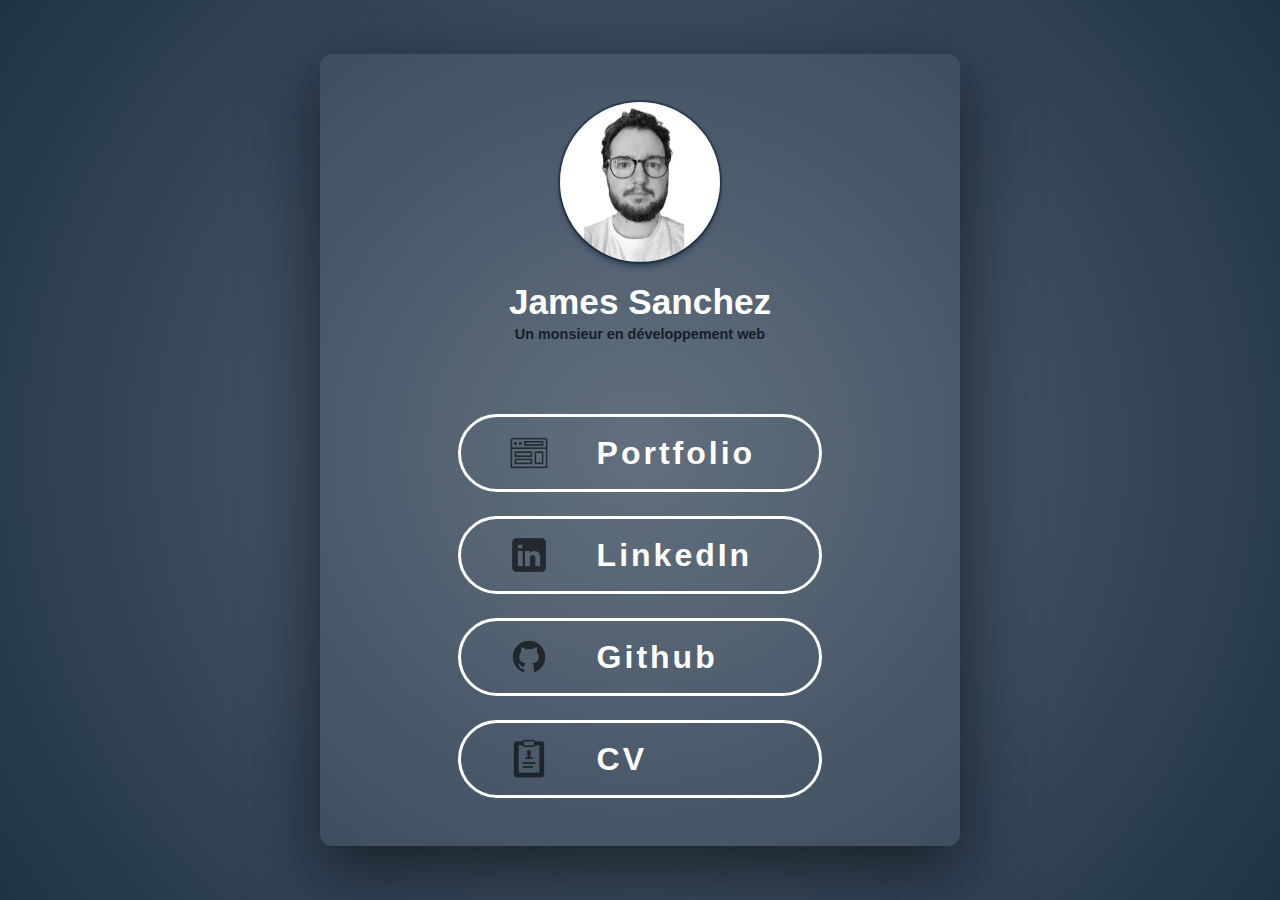
<file: links-tree/link-tree.html>
<!DOCTYPE html>
<html lang="en">
  <head>
    <meta charset="UTF-8" />
    <meta name="viewport" content="width=device-width, initial-scale=1.0" />
    <title>Links Tree</title>
    <link rel="icon" type="image/x-icon" href="../assets/img/favicon.png" />
    <link rel="stylesheet" href="../assets/css/link-tree.css" />
    <script src="../js/link-tree.js" defer></script>
  </head>
  <body>
    <section class="card">
      <div class="card-header">
        <img src="../assets/img/link-tree-pic.webp" class="picture" />
        <div class="intro">
          <h1>James Sanchez</h1>
          <p>Un monsieur en développement web</p>
        </div>
      </div>
      <div class="card-body">
        <ul>
          <li class="click-box">
            <img src="../assets/img/link-tree-portfolio.png" class="logo" />
            <p>Portfolio</p>
          </li>
          <li class="click-box">
            <img src="../assets/img/link-tree-linkedin.png" class="logo" />
            <p>LinkedIn</p>
          </li>
          <li class="click-box">
            <img src="../assets/img/link-tree-github.png" class="logo" />
            <p>Github</p>
          </li>
          <li class="click-box">
            <img src="../assets/img/link-tree-cv.png" class="logo" />
            <p>CV</p>
          </li>
        </ul>
      </div>
    </section>
  </body>
</html>
</file>
<file: assets/css/link-tree.css>
* {
    margin: 0;
    padding: 0;
    box-sizing: border-box;
    list-style: none;
    text-decoration: none;
    font-family: "Roboto", sans-serif;
}

body {
    width: 100%;
    height: 100vh;
    display: flex;
    justify-content: center;
    align-items: center;
    gap: 1rem;
    background: rgb(255,255,255);
    background: radial-gradient(circle, rgba(255,255,255,0) 0%, rgba(90,104,119,1) 0%, rgba(32,51,71,1) 100%);
}

.card {
    background-color: #ffffff0d;
    margin: 0 auto;
    padding: 3rem 1rem;
    width: 50vw;
    height: fit-content;
    display: flex;
    flex-direction: column;
    justify-content: center;
    align-items: center;
    gap: 4rem;
    border-radius: 12px;
    text-align: center;
    box-shadow: rgba(0, 0, 0, 0.56) 0px 22px 70px 4px;
}

.card-header,
.card-body {
    width: 100%;
    height: 50%;
    display: flex;
    flex-direction: column;
    align-items: center;
    gap: 1.5rem;
    color: white;
}

.card-header {
    height: fit-content;
    justify-content: space-evenly;
}
.card-body {
    flex: 1;
}

.intro{
    line-height: 2rem;
    text-align: center;
}
.card-header h1 {
    font-size: 2.2rem;
}
.card-header p {
    color: #151f2a;
    font-size: 0.9rem;
    /* font-style: italic; */
    font-weight: bold;
}

.picture {
    width: 10rem;
    border-radius: 100%;
    box-shadow: rgba(6, 24, 44, 0.4) 0px 0px 0px 2px, rgba(6, 24, 44, 0.65) 0px 4px 6px -1px, rgba(255, 255, 255, 0.08) 0px 1px 0px inset;
}

.card-body ul {
    width: 100%;
    height: auto;
    display: flex;
    flex-direction: column;
    justify-content: flex-start;
    gap: 1.5rem;
    flex: 1;
}

.click-box {
    background-color: rgba(0, 204, 255, 0);
    width: 60%;
    margin: 0 auto;
    padding: 1rem 3rem 1rem 3rem;
    display: flex;
    justify-content: flex-start;
    align-items: center;
    gap: 3rem;
    border-radius: 10rem;
    border: 3px solid white;
    color: white;
    font-size: 2rem;
    font-weight: bold;
    letter-spacing: 3px;
    cursor: pointer;
    transition: all 0.3s ease-in-out;
}

.click-box:hover {
    background-color: rgba(255, 255, 255, 0.887);
    color: #25374B ;
}

.logo {
    height: 2.5rem;
    opacity: 0.6;
}

@media screen and (max-width: 1140px) {
    .click-box {
        width: 80%;
        height: auto;
    }
}


@media screen and (max-width: 890px) {

    .card {
        width: 80vw;
        /* height: 100vh; */
        padding: 2rem 1rem;
        justify-content: center;
        align-items: center;
        gap: 1.5rem;
    }
    
    .intro {
        line-height: 3rem;
    }

    .intro h1 {
        font-size: 3rem;
    }
    .intro p {
        font-size: 1.3rem;
    }

    .card-header {
        height: auto;
    }

    .card-body {
        height: auto;
        flex-direction: column;
        justify-content: center;
        align-items: center;
        width: 100%;
        height: 100%;
    }

    .card-body ul {
        width: 100%;
    }

}
@media screen and (max-width: 550px) {

    .card {
        width: 100vw;
        height: 100vh;
    }

    .click-box {
        width: 90%;
        padding: 1rem 2rem;
        font-size: 1.5rem;
    }
}

@media screen and (max-width: 400px) {
    .intro {
        line-height: 2rem;
    }

    .intro h1 {
        font-size: 2rem;
    }
    .intro p {
        font-size: 1rem;
    }
}
</file>
